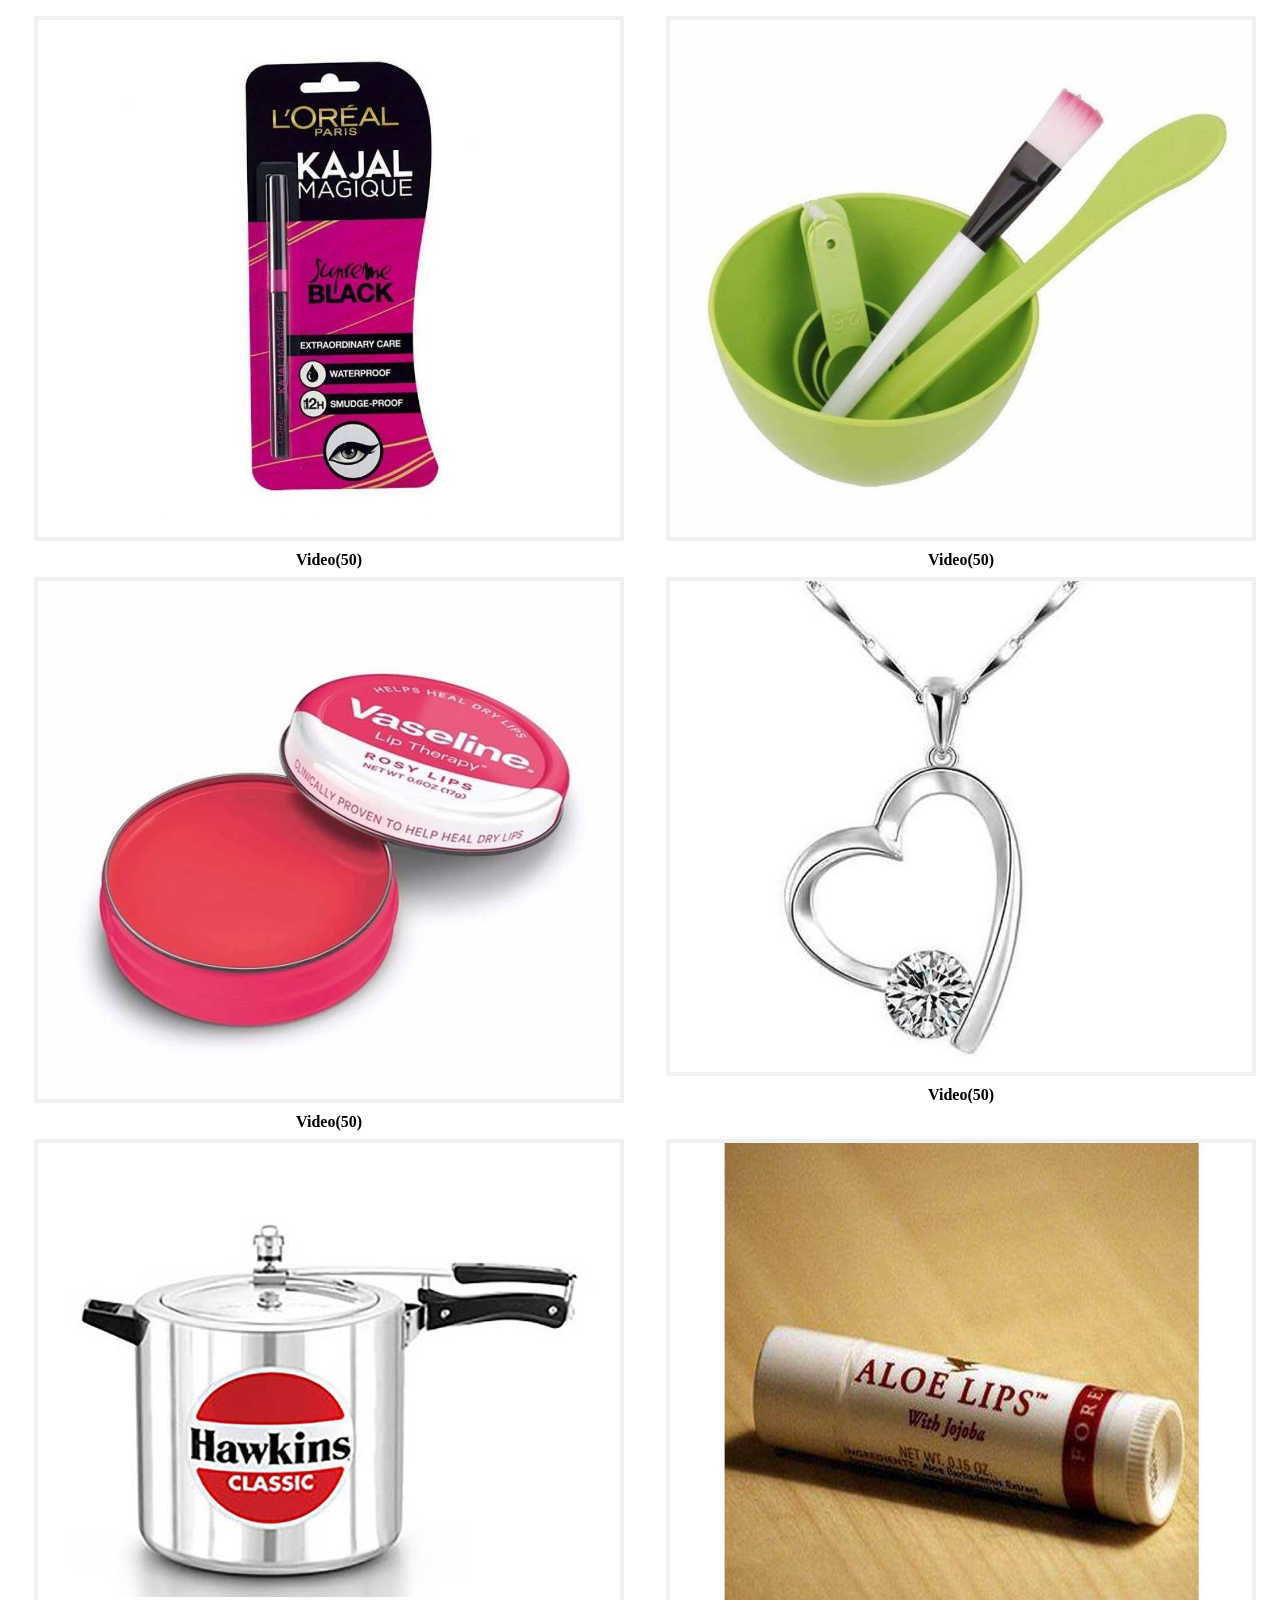
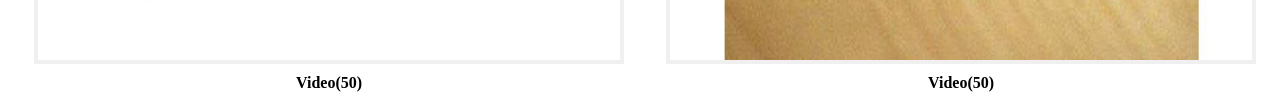
<file: gallery/index.html>
<!doctype html>
<html lang="en">
<head>
    <meta charset="UTF-8">
    <meta name="viewport"
          content="width=device-width, user-scalable=no, initial-scale=1.0, maximum-scale=1.0, minimum-scale=1.0">
    <meta http-equiv="X-UA-Compatible" content="ie=edge">
    <link rel="stylesheet" href="style.css">
    <title>Document</title>
</head>
<body>
    <div class="container">
        <div class="row" style="">
            <div class="col-6 main" style="">
                <div class="main_img">
                    <img src="img/1.jpg" alt="Null">
                </div>
                <div class="text">
                    <span><strong>Video(50)</strong></span>
                </div>
            </div>
            <div class="col-6 main" style="">
                <div class="main_img">
                    <img src="img/2.jpg" alt="Null">
                </div>
                <div class="text">
                    <span><strong>Video(50)</strong></span>
                </div>
            </div>
        </div>

        <div class="row" style="">
            <div class="col-6 main" style="">
                <div class="main_img">
                    <img src="img/3.jpg" alt="Null">
                </div>
                <div class="text">
                    <span><strong>Video(50)</strong></span>
                </div>
            </div>
            <div class="col-6 main" style="">
                <div class="main_img">
                    <img src="img/4.jpg" alt="Null">
                </div>
                <div class="text">
                    <span><strong>Video(50)</strong></span>
                </div>
            </div>
        </div>

        <div class="row" style="">
            <div class="col-6 main" style="">
                <div class="main_img">
                    <img src="img/5.jpg" alt="Null">
                </div>
                <div class="text">
                    <span><strong>Video(50)</strong></span>
                </div>
            </div>
            <div class="col-6 main" style="">
                <div class="main_img">
                    <img src="img/6.jpg" alt="Null">
                </div>
                <div class="text">
                    <span><strong>Video(50)</strong></span>
                </div>
            </div>
        </div>


    </div>
</body>
</html>
</file>
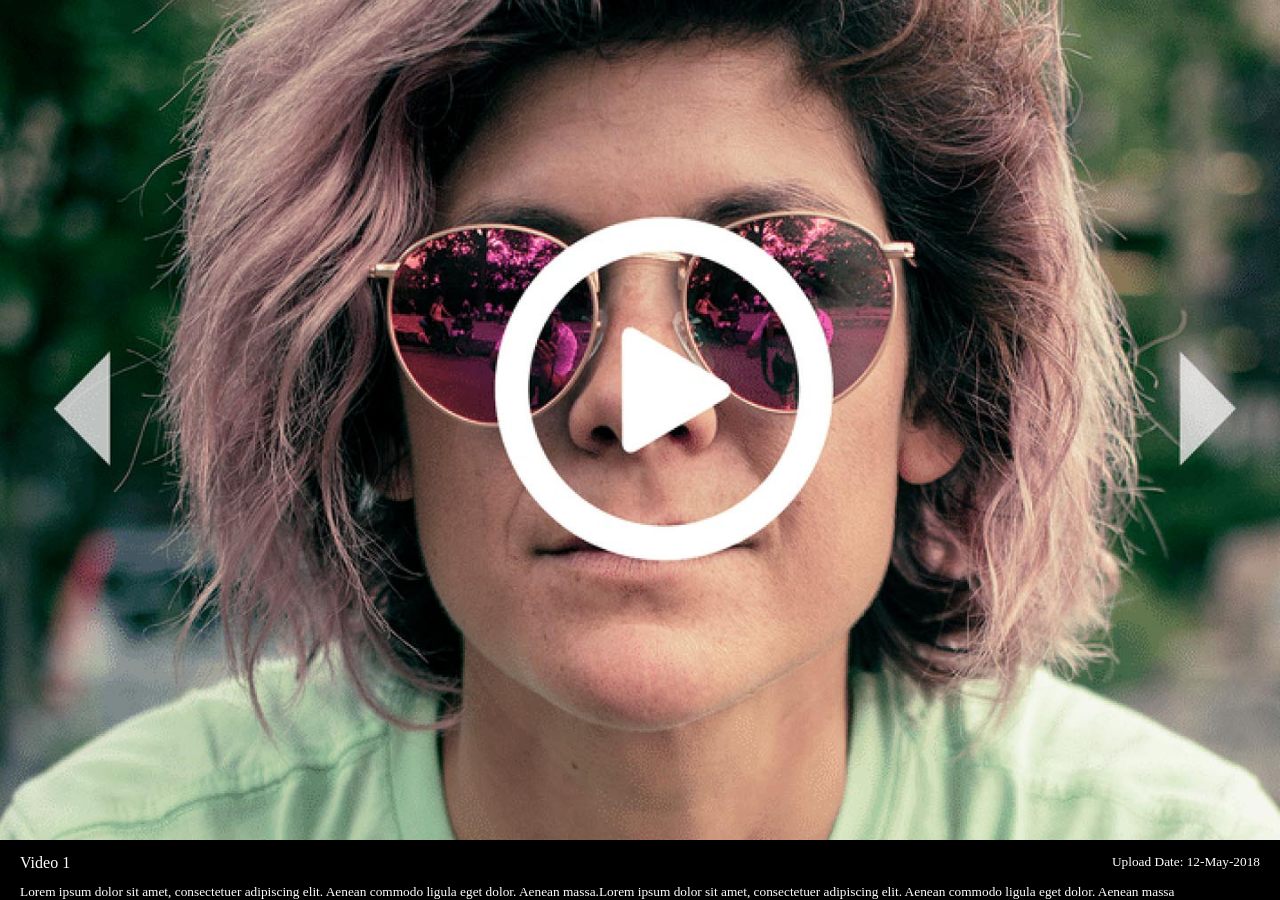
<file: Gallery_Single/index.html>
<!doctype html>
<html lang="en">
<head>
    <meta charset="UTF-8">
    <meta name="viewport"
          content="width=device-width, user-scalable=no, initial-scale=1.0, maximum-scale=1.0, minimum-scale=1.0">
    <meta http-equiv="X-UA-Compatible" content="ie=edge">

    <style>
        *{
            font-family: "Times New Roman";
        }

        html, body{
            max-width: 100%;
            overflow-x: hidden;
            margin: 0;
            background-color: black;
        }

        .container{
            position: absolute;
            width: 100%;
            height: 100%;
            display: flex;
            align-items: center;

        }


        .row{
            display: flex;
            margin: 0px;
            padding: 0px;
            width: 100%;
        }

        .col-12 {
            width: 100%;
            float: left;
            padding:0px;
        }

        .image{

        }

        img{
            width: 100%;
        }

        .info{
            margin: 0 20px;
            color: white;
            padding-top: 10px;
        }

        .text{
            margin: 0 20px;
            color: white;
            padding-top: 10px;
        }


        @media screen and (max-width: 300px) {
            /* For mobile phones: */
            [class*="col-"] {
                width: 100%;
            }
        }
    </style>
    <title>Document</title>
</head>
<body>
    <div class="container">
        <div class="row">
            <div class="col-12">
                <div class="image">
                    <img src="1.jpg" alt="Null">
                </div>
                <div class="info">
                    <span>Video 1</span> <small style="float: right">Upload Date: 12-May-2018</small>
                </div>
                <div class="text">
                    <small>Lorem ipsum dolor sit amet, consectetuer adipiscing elit. Aenean commodo ligula eget dolor. Aenean massa.Lorem ipsum dolor sit amet, consectetuer adipiscing elit. Aenean commodo ligula eget dolor. Aenean massa</small>
                </div>
            </div>
        </div>
    </div>
</body>
</html>
</file>
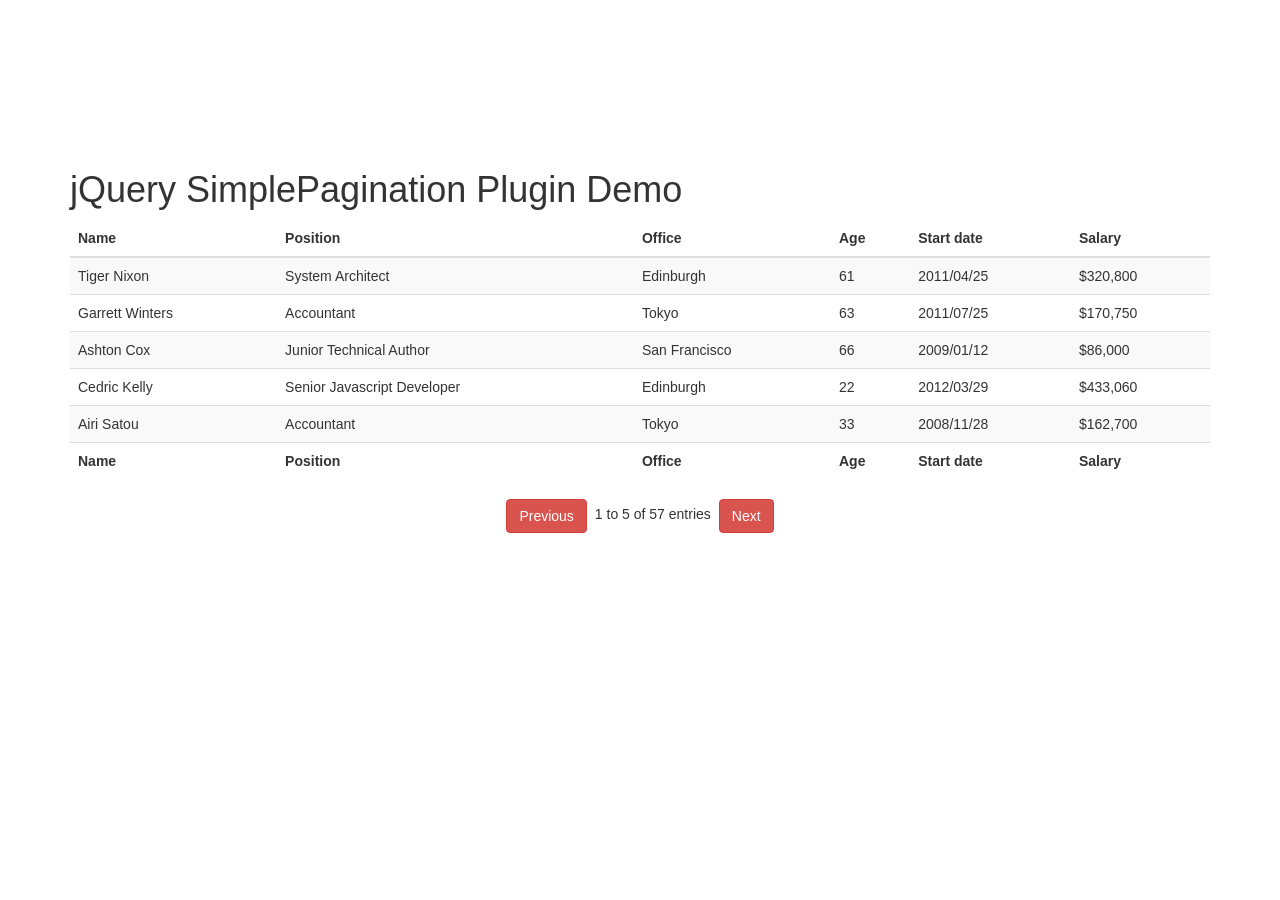
<file: Jquery Pagination Example/index.html>
<!doctype html>
<html>
<head>
<meta charset="utf-8">
<title>jQuery SimplePagination Plugin Demo</title>
<link href="http://www.jqueryscript.net/css/jquerysctipttop.css" rel="stylesheet" type="text/css">
<link rel="stylesheet" href="http://netdna.bootstrapcdn.com/bootstrap/3.3.4/css/bootstrap.min.css">
</head>

<body>

<div class="container" style="margin-top:150px;">
<h1>jQuery SimplePagination Plugin Demo</h1>
<table id="example" class="table table-striped">
        <thead>
            <tr>
                <th>Name</th>
                <th>Position</th>
                <th>Office</th>
                <th>Age</th>
                <th>Start date</th>
                <th>Salary</th>
            </tr>
        </thead>
 
        <tfoot>
            <tr>
                <th>Name</th>
                <th>Position</th>
                <th>Office</th>
                <th>Age</th>
                <th>Start date</th>
                <th>Salary</th>
            </tr>
        </tfoot>
 
        <tbody>
            <tr>
                <td>Tiger Nixon</td>
                <td>System Architect</td>
                <td>Edinburgh</td>
                <td>61</td>
                <td>2011/04/25</td>
                <td>$320,800</td>
            </tr>
            <tr>
                <td>Garrett Winters</td>
                <td>Accountant</td>
                <td>Tokyo</td>
                <td>63</td>
                <td>2011/07/25</td>
                <td>$170,750</td>
            </tr>
            <tr>
                <td>Ashton Cox</td>
                <td>Junior Technical Author</td>
                <td>San Francisco</td>
                <td>66</td>
                <td>2009/01/12</td>
                <td>$86,000</td>
            </tr>
            <tr>
                <td>Cedric Kelly</td>
                <td>Senior Javascript Developer</td>
                <td>Edinburgh</td>
                <td>22</td>
                <td>2012/03/29</td>
                <td>$433,060</td>
            </tr>
            <tr>
                <td>Airi Satou</td>
                <td>Accountant</td>
                <td>Tokyo</td>
                <td>33</td>
                <td>2008/11/28</td>
                <td>$162,700</td>
            </tr>
            <tr>
                <td>Brielle Williamson</td>
                <td>Integration Specialist</td>
                <td>New York</td>
                <td>61</td>
                <td>2012/12/02</td>
                <td>$372,000</td>
            </tr>
            <tr>
                <td>Herrod Chandler</td>
                <td>Sales Assistant</td>
                <td>San Francisco</td>
                <td>59</td>
                <td>2012/08/06</td>
                <td>$137,500</td>
            </tr>
            <tr>
                <td>Rhona Davidson</td>
                <td>Integration Specialist</td>
                <td>Tokyo</td>
                <td>55</td>
                <td>2010/10/14</td>
                <td>$327,900</td>
            </tr>
            <tr>
                <td>Colleen Hurst</td>
                <td>Javascript Developer</td>
                <td>San Francisco</td>
                <td>39</td>
                <td>2009/09/15</td>
                <td>$205,500</td>
            </tr>
            <tr>
                <td>Sonya Frost</td>
                <td>Software Engineer</td>
                <td>Edinburgh</td>
                <td>23</td>
                <td>2008/12/13</td>
                <td>$103,600</td>
            </tr>
            <tr>
                <td>Jena Gaines</td>
                <td>Office Manager</td>
                <td>London</td>
                <td>30</td>
                <td>2008/12/19</td>
                <td>$90,560</td>
            </tr>
            <tr>
                <td>Quinn Flynn</td>
                <td>Support Lead</td>
                <td>Edinburgh</td>
                <td>22</td>
                <td>2013/03/03</td>
                <td>$342,000</td>
            </tr>
            <tr>
                <td>Charde Marshall</td>
                <td>Regional Director</td>
                <td>San Francisco</td>
                <td>36</td>
                <td>2008/10/16</td>
                <td>$470,600</td>
            </tr>
            <tr>
                <td>Haley Kennedy</td>
                <td>Senior Marketing Designer</td>
                <td>London</td>
                <td>43</td>
                <td>2012/12/18</td>
                <td>$313,500</td>
            </tr>
            <tr>
                <td>Tatyana Fitzpatrick</td>
                <td>Regional Director</td>
                <td>London</td>
                <td>19</td>
                <td>2010/03/17</td>
                <td>$385,750</td>
            </tr>
            <tr>
                <td>Michael Silva</td>
                <td>Marketing Designer</td>
                <td>London</td>
                <td>66</td>
                <td>2012/11/27</td>
                <td>$198,500</td>
            </tr>
            <tr>
                <td>Paul Byrd</td>
                <td>Chief Financial Officer (CFO)</td>
                <td>New York</td>
                <td>64</td>
                <td>2010/06/09</td>
                <td>$725,000</td>
            </tr>
            <tr>
                <td>Gloria Little</td>
                <td>Systems Administrator</td>
                <td>New York</td>
                <td>59</td>
                <td>2009/04/10</td>
                <td>$237,500</td>
            </tr>
            <tr>
                <td>Bradley Greer</td>
                <td>Software Engineer</td>
                <td>London</td>
                <td>41</td>
                <td>2012/10/13</td>
                <td>$132,000</td>
            </tr>
            <tr>
                <td>Dai Rios</td>
                <td>Personnel Lead</td>
                <td>Edinburgh</td>
                <td>35</td>
                <td>2012/09/26</td>
                <td>$217,500</td>
            </tr>
            <tr>
                <td>Jenette Caldwell</td>
                <td>Development Lead</td>
                <td>New York</td>
                <td>30</td>
                <td>2011/09/03</td>
                <td>$345,000</td>
            </tr>
            <tr>
                <td>Yuri Berry</td>
                <td>Chief Marketing Officer (CMO)</td>
                <td>New York</td>
                <td>40</td>
                <td>2009/06/25</td>
                <td>$675,000</td>
            </tr>
            <tr>
                <td>Caesar Vance</td>
                <td>Pre-Sales Support</td>
                <td>New York</td>
                <td>21</td>
                <td>2011/12/12</td>
                <td>$106,450</td>
            </tr>
            <tr>
                <td>Doris Wilder</td>
                <td>Sales Assistant</td>
                <td>Sidney</td>
                <td>23</td>
                <td>2010/09/20</td>
                <td>$85,600</td>
            </tr>
            <tr>
                <td>Angelica Ramos</td>
                <td>Chief Executive Officer (CEO)</td>
                <td>London</td>
                <td>47</td>
                <td>2009/10/09</td>
                <td>$1,200,000</td>
            </tr>
            <tr>
                <td>Gavin Joyce</td>
                <td>Developer</td>
                <td>Edinburgh</td>
                <td>42</td>
                <td>2010/12/22</td>
                <td>$92,575</td>
            </tr>
            <tr>
                <td>Jennifer Chang</td>
                <td>Regional Director</td>
                <td>Singapore</td>
                <td>28</td>
                <td>2010/11/14</td>
                <td>$357,650</td>
            </tr>
            <tr>
                <td>Brenden Wagner</td>
                <td>Software Engineer</td>
                <td>San Francisco</td>
                <td>28</td>
                <td>2011/06/07</td>
                <td>$206,850</td>
            </tr>
            <tr>
                <td>Fiona Green</td>
                <td>Chief Operating Officer (COO)</td>
                <td>San Francisco</td>
                <td>48</td>
                <td>2010/03/11</td>
                <td>$850,000</td>
            </tr>
            <tr>
                <td>Shou Itou</td>

                <td>Regional Marketing</td>
                <td>Tokyo</td>
                <td>20</td>
                <td>2011/08/14</td>
                <td>$163,000</td>
            </tr>
            <tr>
                <td>Michelle House</td>
                <td>Integration Specialist</td>
                <td>Sidney</td>
                <td>37</td>
                <td>2011/06/02</td>
                <td>$95,400</td>
            </tr>
            <tr>
                <td>Suki Burks</td>
                <td>Developer</td>
                <td>London</td>
                <td>53</td>
                <td>2009/10/22</td>
                <td>$114,500</td>
            </tr>
            <tr>
                <td>Prescott Bartlett</td>
                <td>Technical Author</td>
                <td>London</td>
                <td>27</td>
                <td>2011/05/07</td>
                <td>$145,000</td>
            </tr>
            <tr>
                <td>Gavin Cortez</td>
                <td>Team Leader</td>
                <td>San Francisco</td>
                <td>22</td>
                <td>2008/10/26</td>
                <td>$235,500</td>
            </tr>
            <tr>
                <td>Martena Mccray</td>
                <td>Post-Sales support</td>
                <td>Edinburgh</td>
                <td>46</td>
                <td>2011/03/09</td>
                <td>$324,050</td>
            </tr>
            <tr>
                <td>Unity Butler</td>
                <td>Marketing Designer</td>
                <td>San Francisco</td>
                <td>47</td>
                <td>2009/12/09</td>
                <td>$85,675</td>
            </tr>
            <tr>
                <td>Howard Hatfield</td>
                <td>Office Manager</td>
                <td>San Francisco</td>
                <td>51</td>
                <td>2008/12/16</td>
                <td>$164,500</td>
            </tr>
            <tr>
                <td>Hope Fuentes</td>
                <td>Secretary</td>
                <td>San Francisco</td>
                <td>41</td>
                <td>2010/02/12</td>
                <td>$109,850</td>
            </tr>
            <tr>
                <td>Vivian Harrell</td>
                <td>Financial Controller</td>
                <td>San Francisco</td>
                <td>62</td>
                <td>2009/02/14</td>
                <td>$452,500</td>
            </tr>
            <tr>
                <td>Timothy Mooney</td>
                <td>Office Manager</td>
                <td>London</td>
                <td>37</td>
                <td>2008/12/11</td>
                <td>$136,200</td>
            </tr>
            <tr>
                <td>Jackson Bradshaw</td>
                <td>Director</td>
                <td>New York</td>
                <td>65</td>
                <td>2008/09/26</td>
                <td>$645,750</td>
            </tr>
            <tr>
                <td>Olivia Liang</td>
                <td>Support Engineer</td>
                <td>Singapore</td>
                <td>64</td>
                <td>2011/02/03</td>
                <td>$234,500</td>
            </tr>
            <tr>
                <td>Bruno Nash</td>
                <td>Software Engineer</td>
                <td>London</td>
                <td>38</td>
                <td>2011/05/03</td>
                <td>$163,500</td>
            </tr>
            <tr>
                <td>Sakura Yamamoto</td>
                <td>Support Engineer</td>
                <td>Tokyo</td>
                <td>37</td>
                <td>2009/08/19</td>
                <td>$139,575</td>
            </tr>
            <tr>
                <td>Thor Walton</td>
                <td>Developer</td>
                <td>New York</td>
                <td>61</td>
                <td>2013/08/11</td>
                <td>$98,540</td>
            </tr>
            <tr>
                <td>Finn Camacho</td>
                <td>Support Engineer</td>
                <td>San Francisco</td>
                <td>47</td>
                <td>2009/07/07</td>
                <td>$87,500</td>
            </tr>
            <tr>
                <td>Serge Baldwin</td>
                <td>Data Coordinator</td>
                <td>Singapore</td>
                <td>64</td>
                <td>2012/04/09</td>
                <td>$138,575</td>
            </tr>
            <tr>
                <td>Zenaida Frank</td>
                <td>Software Engineer</td>
                <td>New York</td>
                <td>63</td>
                <td>2010/01/04</td>
                <td>$125,250</td>
            </tr>
            <tr>
                <td>Zorita Serrano</td>
                <td>Software Engineer</td>
                <td>San Francisco</td>
                <td>56</td>
                <td>2012/06/01</td>
                <td>$115,000</td>
            </tr>
            <tr>
                <td>Jennifer Acosta</td>
                <td>Junior Javascript Developer</td>
                <td>Edinburgh</td>
                <td>43</td>
                <td>2013/02/01</td>
                <td>$75,650</td>
            </tr>
            <tr>
                <td>Cara Stevens</td>
                <td>Sales Assistant</td>
                <td>New York</td>
                <td>46</td>
                <td>2011/12/06</td>
                <td>$145,600</td>
            </tr>
            <tr>
                <td>Hermione Butler</td>
                <td>Regional Director</td>
                <td>London</td>
                <td>47</td>
                <td>2011/03/21</td>
                <td>$356,250</td>
            </tr>
            <tr>
                <td>Lael Greer</td>
                <td>Systems Administrator</td>
                <td>London</td>
                <td>21</td>
                <td>2009/02/27</td>
                <td>$103,500</td>
            </tr>
            <tr>
                <td>Jonas Alexander</td>
                <td>Developer</td>
                <td>San Francisco</td>
                <td>30</td>
                <td>2010/07/14</td>
                <td>$86,500</td>
            </tr>
            <tr>
                <td>Shad Decker</td>
                <td>Regional Director</td>
                <td>Edinburgh</td>
                <td>51</td>
                <td>2008/11/13</td>
                <td>$183,000</td>
            </tr>
            <tr>
                <td>Michael Bruce</td>
                <td>Javascript Developer</td>
                <td>Singapore</td>
                <td>29</td>
                <td>2011/06/27</td>
                <td>$183,000</td>
            </tr>
            <tr>
                <td>Donna Snider</td>
                <td>Customer Support</td>
                <td>New York</td>
                <td>27</td>
                <td>2011/01/25</td>
                <td>$112,000</td>
            </tr>
        </tbody>
    </table>
<script src="http://code.jquery.com/jquery-1.11.2.min.js"></script>
<script src="jquery.simplePagination.js"></script>
<script>
	$(function() {
		$("#example").simplePagination({
			previousButtonClass: "btn btn-danger",
			nextButtonClass: "btn btn-danger"
		});
	});
</script>
    </div>
</body>
</html>
</file>
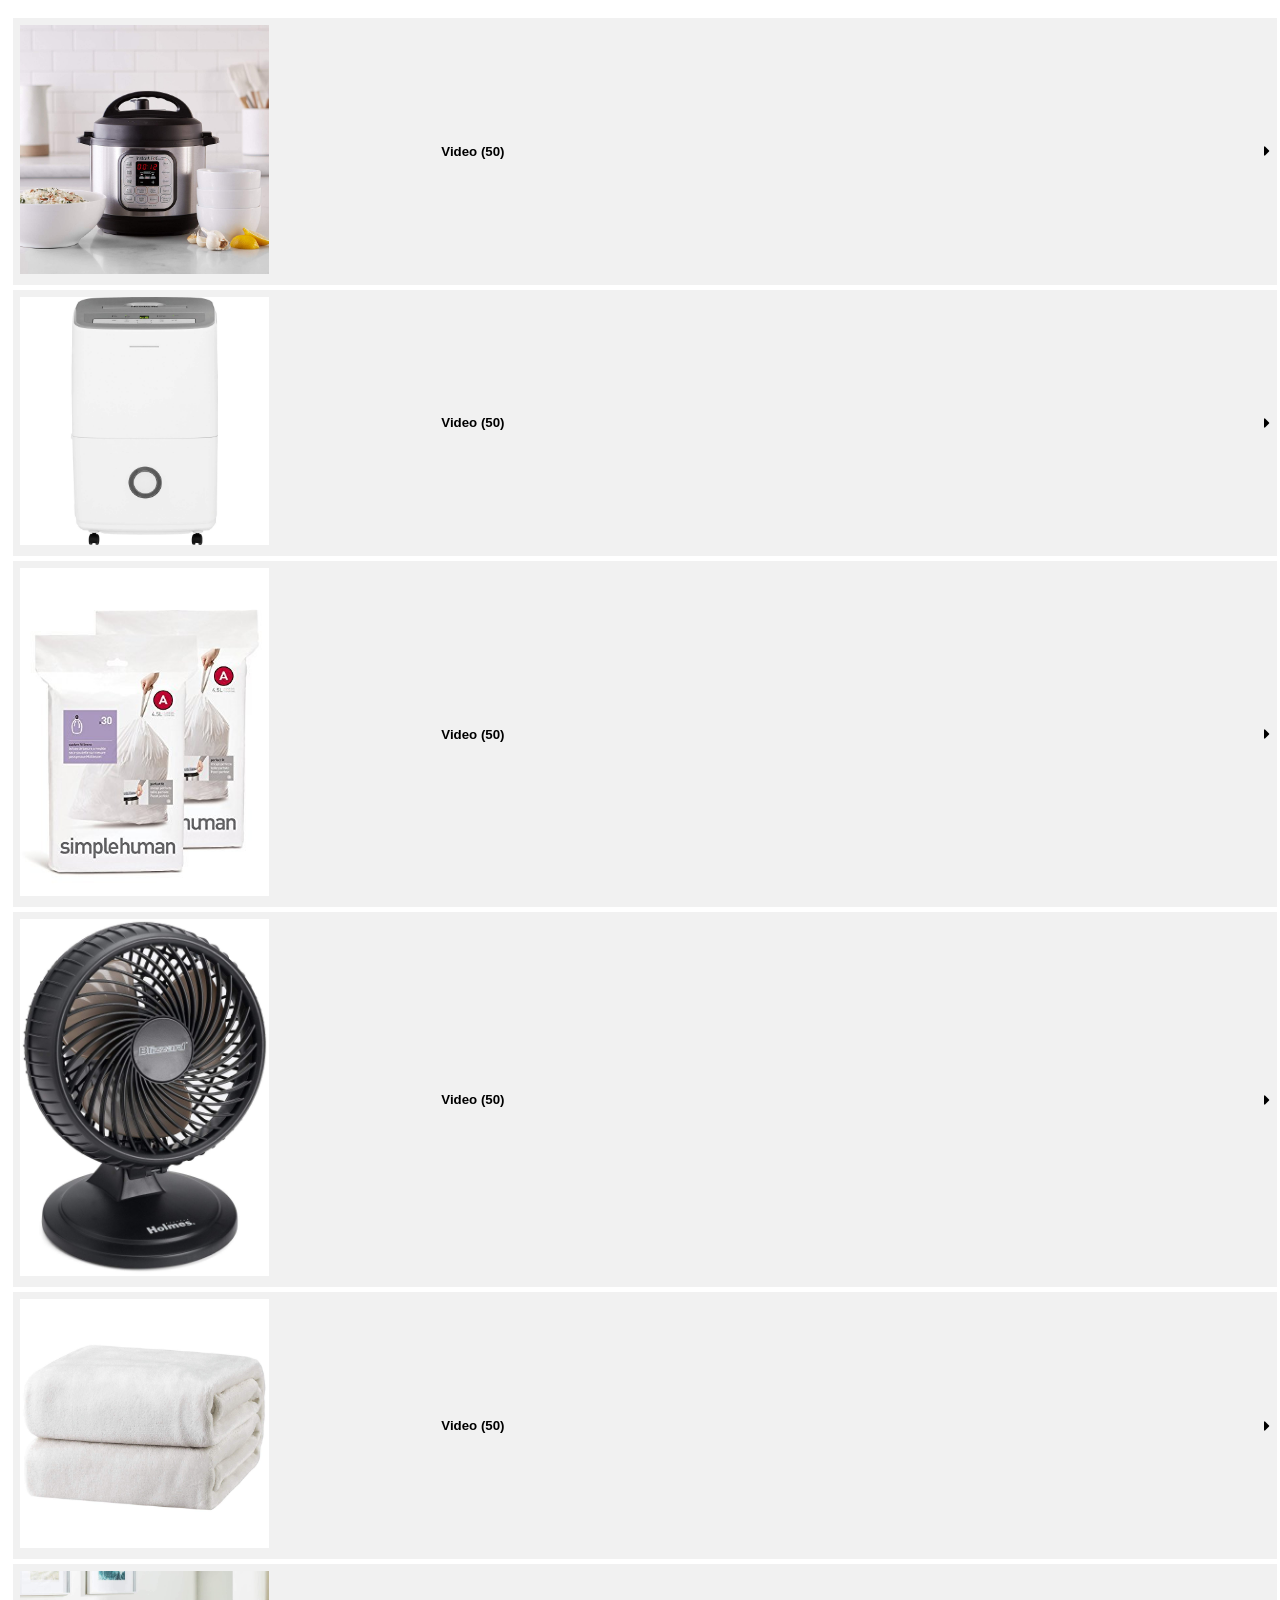
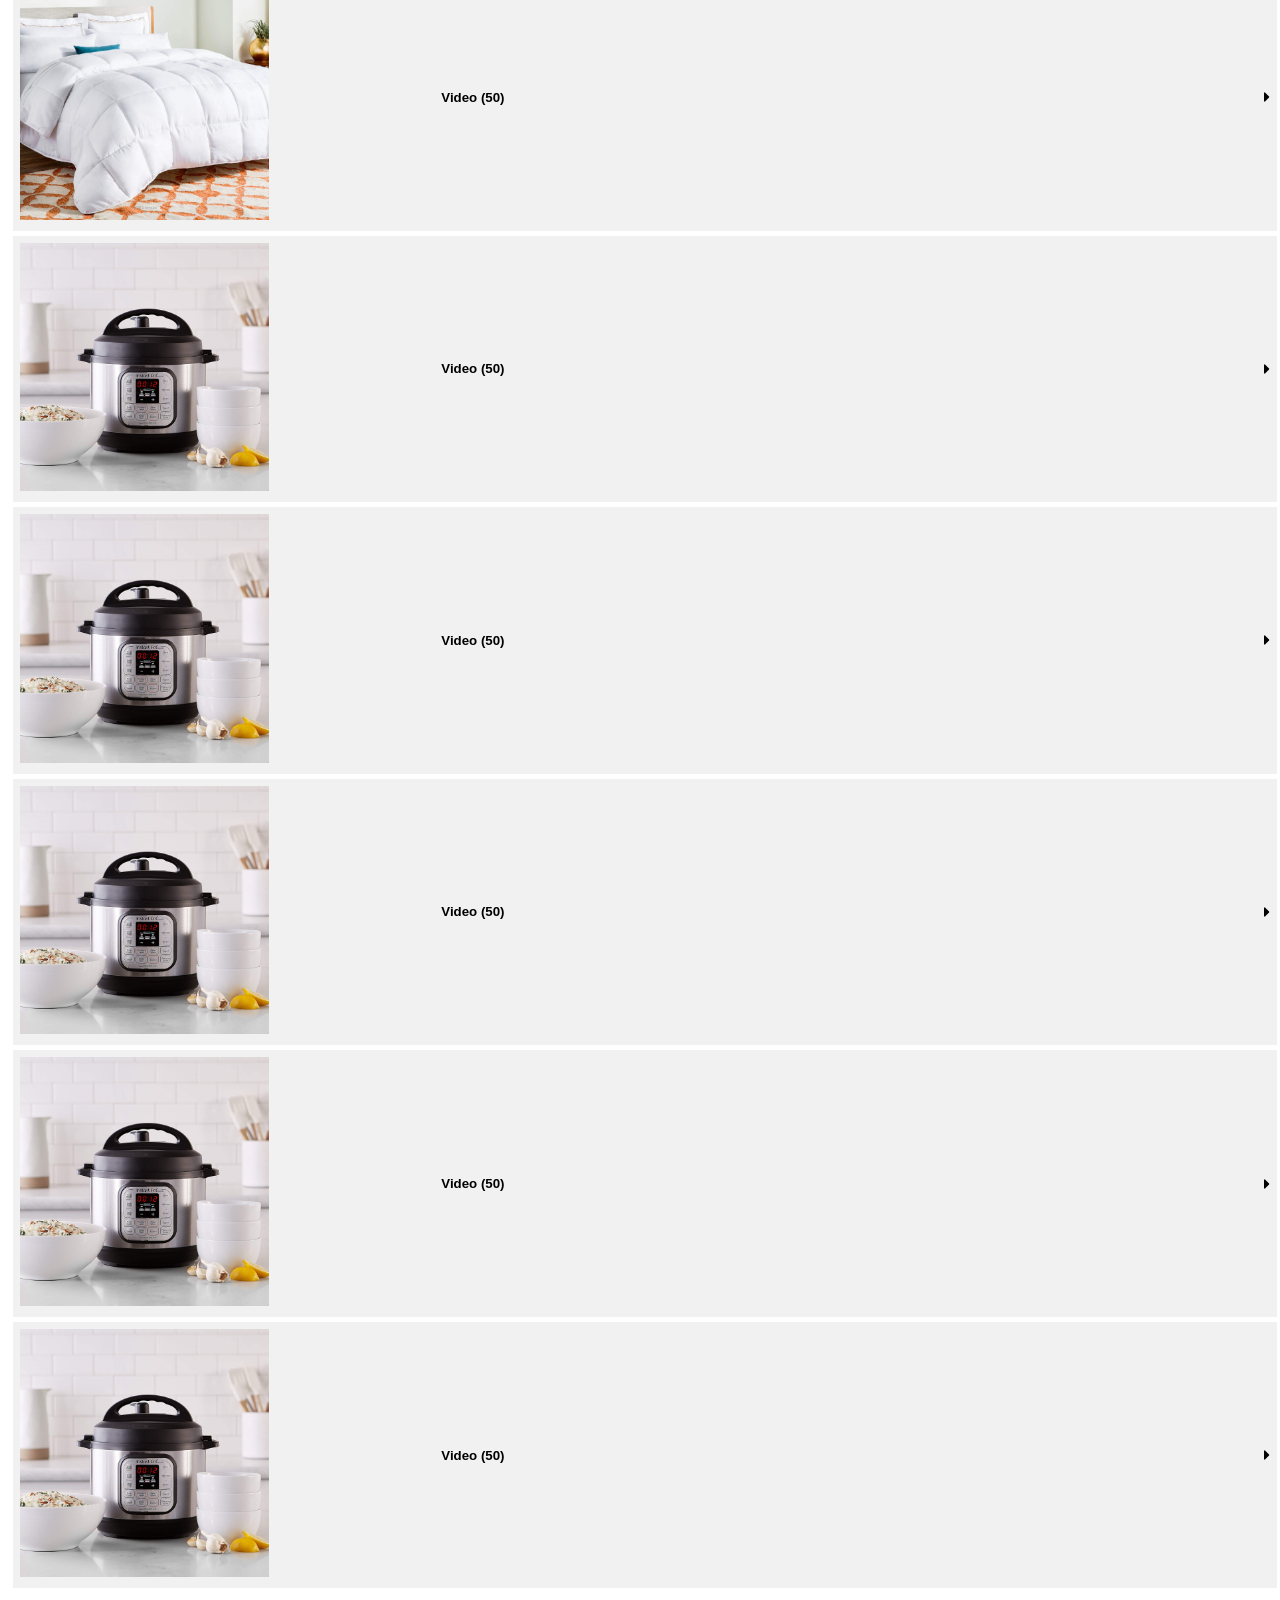
<file: Lazy/index.html>
<!DOCTYPE html>
<html lang="en">
<head>
    <meta charset="UTF-8">
    <title>Lazy Loading</title>
    <link rel="stylesheet" href="style.css">

    <link rel="stylesheet" href="https://use.fontawesome.com/releases/v5.5.0/css/all.css" integrity="sha384-B4dIYHKNBt8Bc12p+WXckhzcICo0wtJAoU8YZTY5qE0Id1GSseTk6S+L3BlXeVIU" crossorigin="anonymous">
</head>
<body>
<div class="container">
    <div class="row" style= "background-color: #F1F1F1;margin: 5px auto">
        <div class="col-4" style="padding: 7px;">
            <img src="./images/rice_coocker.jpg" alt="" style="width: 60%">
        </div>
        <div class="col-6" style="display: inline-flex;align-items: center;">
            <h5 style="font-weight: bold">Video (50)</h5>
        </div>
        <div class="col-2" style="display:inline-flex;align-items: center;padding-right: 7px;">
            <i class="fas fa-caret-right" style="margin-left: auto;"></i>
        </div>
    </div>
    <div class="row" style= "background-color: #F1F1F1;margin: 5px auto">
        <div class="col-4" style="padding: 7px;">
            <img src="./images/humidity_controller.jpg" alt="" style="width: 60%">
        </div>
        <div class="col-6" style="display: inline-flex;align-items: center;">
            <h5 style="font-weight: bold">Video (50)</h5>
        </div>
        <div class="col-2" style="display:inline-flex;align-items: center;padding-right: 7px;">
            <i class="fas fa-caret-right" style="margin-left: auto;"></i>
        </div>
    </div>
    <div class="row" style= "background-color: #F1F1F1;margin: 5px auto">
        <div class="col-4" style="padding: 7px;">
            <img src="./images/simple.jpg" alt="" style="width: 60%">
        </div>
        <div class="col-6" style="display: inline-flex;align-items: center;">
            <h5 style="font-weight: bold">Video (50)</h5>
        </div>
        <div class="col-2" style="display:inline-flex;align-items: center;padding-right: 7px;">
            <i class="fas fa-caret-right" style="margin-left: auto;"></i>
        </div>
    </div>
    <div class="row" style= "background-color: #F1F1F1;margin: 5px auto">
        <div class="col-4" style="padding: 7px;">
            <img src="./images/fan.jpg" alt="" style="width: 60%">
        </div>
        <div class="col-6" style="display: inline-flex;align-items: center;">
            <h5 style="font-weight: bold">Video (50)</h5>
        </div>
        <div class="col-2" style="display:inline-flex;align-items: center;padding-right: 7px;">
            <i class="fas fa-caret-right" style="margin-left: auto;"></i>
        </div>
    </div>
    <div class="row" style= "background-color: #F1F1F1;margin: 5px auto">
        <div class="col-4" style="padding: 7px;">
            <img src="./images/bedsure_flannel.jpg" alt="" style="width: 60%">
        </div>
        <div class="col-6" style="display: inline-flex;align-items: center;">
            <h5 style="font-weight: bold">Video (50)</h5>
        </div>
        <div class="col-2" style="display:inline-flex;align-items: center;padding-right: 7px;">
            <i class="fas fa-caret-right" style="margin-left: auto;"></i>
        </div>
    </div>
    <div class="row" style= "background-color: #F1F1F1;margin: 5px auto">
        <div class="col-4" style="padding: 7px;">
            <img src="./images/bed_with_sheetjpg.jpg" alt="" style="width: 60%">
        </div>
        <div class="col-6" style="display: inline-flex;align-items: center;">
            <h5 style="font-weight: bold">Video (50)</h5>
        </div>
        <div class="col-2" style="display:inline-flex;align-items: center;padding-right: 7px;">
            <i class="fas fa-caret-right" style="margin-left: auto;"></i>
        </div>
    </div>
    <div class="row" style= "background-color: #F1F1F1;margin: 5px auto">
        <div class="col-4" style="padding: 7px;">
            <img src="./images/rice_coocker.jpg" alt="" style="width: 60%">
        </div>
        <div class="col-6" style="display: inline-flex;align-items: center;">
            <h5 style="font-weight: bold">Video (50)</h5>
        </div>
        <div class="col-2" style="display:inline-flex;align-items: center;padding-right: 7px;">
            <i class="fas fa-caret-right" style="margin-left: auto;"></i>
        </div>
    </div>
    <div class="row" style= "background-color: #F1F1F1;margin: 5px auto">
        <div class="col-4" style="padding: 7px;">
            <img src="./images/rice_coocker.jpg" alt="" style="width: 60%">
        </div>
        <div class="col-6" style="display: inline-flex;align-items: center;">
            <h5 style="font-weight: bold">Video (50)</h5>
        </div>
        <div class="col-2" style="display:inline-flex;align-items: center;padding-right: 7px;">
            <i class="fas fa-caret-right" style="margin-left: auto;"></i>
        </div>
    </div>
    <div class="row" style= "background-color: #F1F1F1;margin: 5px auto">
        <div class="col-4" style="padding: 7px;">
            <img src="./images/rice_coocker.jpg" alt="" style="width: 60%">
        </div>
        <div class="col-6" style="display: inline-flex;align-items: center;">
            <h5 style="font-weight: bold">Video (50)</h5>
        </div>
        <div class="col-2" style="display:inline-flex;align-items: center;padding-right: 7px;">
            <i class="fas fa-caret-right" style="margin-left: auto;"></i>
        </div>
    </div>
    <div class="row" style= "background-color: #F1F1F1;margin: 5px auto">
        <div class="col-4" style="padding: 7px;">
            <img src="./images/rice_coocker.jpg" alt="" style="width: 60%">
        </div>
        <div class="col-6" style="display: inline-flex;align-items: center;">
            <h5 style="font-weight: bold">Video (50)</h5>
        </div>
        <div class="col-2" style="display:inline-flex;align-items: center;padding-right: 7px;">
            <i class="fas fa-caret-right" style="margin-left: auto;"></i>
        </div>
    </div>
    <div class="row" style= "background-color: #F1F1F1;margin: 5px auto">
        <div class="col-4" style="padding: 7px;">
            <img src="./images/rice_coocker.jpg" alt="" style="width: 60%">
        </div>
        <div class="col-6" style="display: inline-flex;align-items: center;">
            <h5 style="font-weight: bold">Video (50)</h5>
        </div>
        <div class="col-2" style="display:inline-flex;align-items: center;padding-right: 7px;">
            <i class="fas fa-caret-right" style="margin-left: auto;"></i>
        </div>
    </div>
</div>
</body>
</html>
</file>
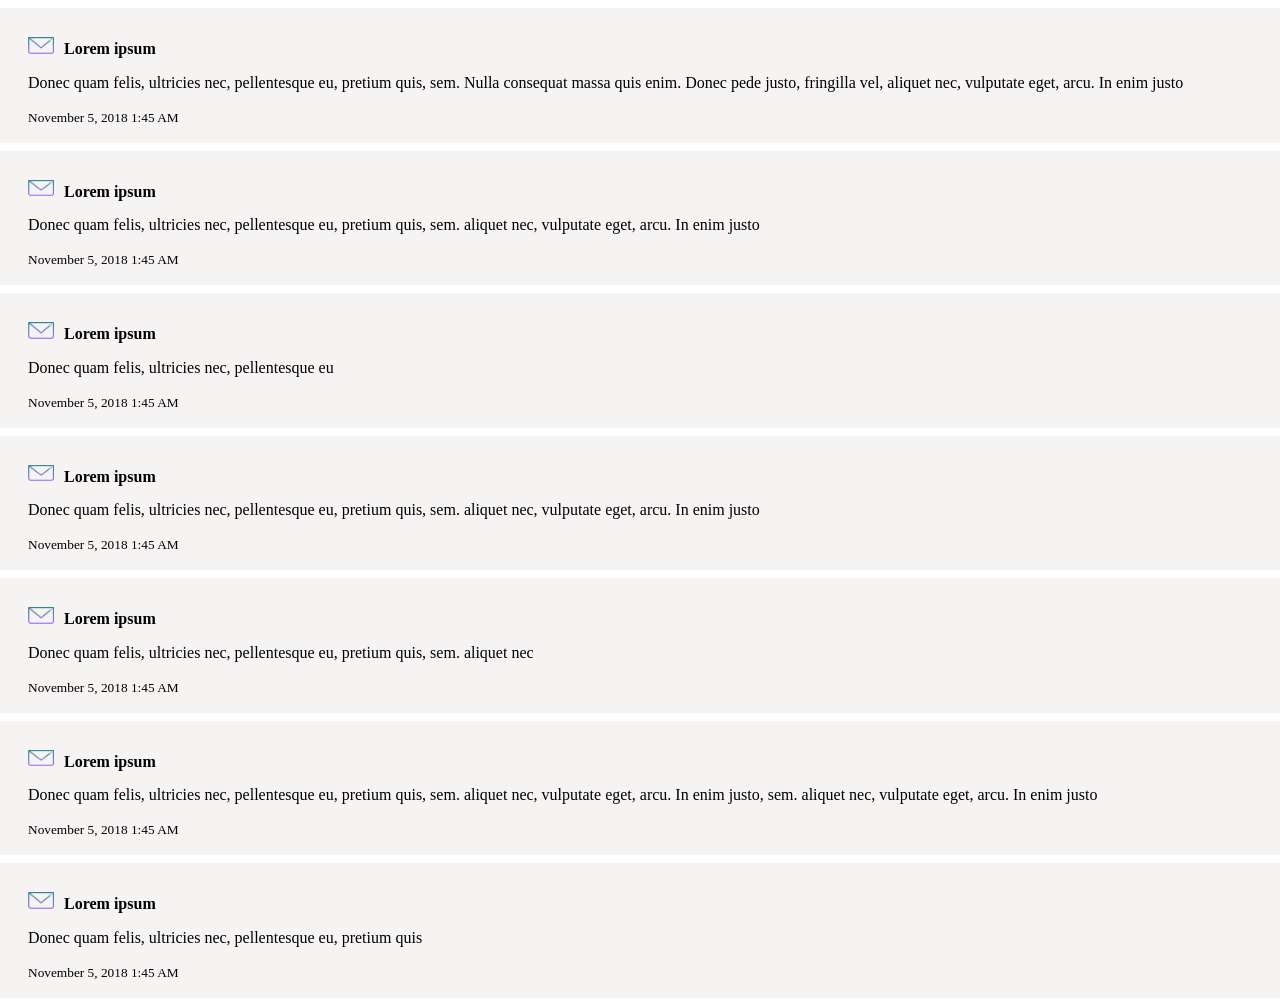
<file: message/index.html>
<!doctype html>
<html lang="en">
<head>
    <meta charset="UTF-8">
    <meta name="viewport"
          content="width=device-width, user-scalable=no, initial-scale=1.0, maximum-scale=1.0, minimum-scale=1.0">
    <meta http-equiv="X-UA-Compatible" content="ie=edge">
    <title>Document</title>
    <link rel="stylesheet" href="style.css">
</head>
<body>
    <div class="container">
        <div class="row">
            <div class="col-12">
                <p><img src="msg.png" alt="msg"><strong>Lorem ipsum</strong></p>
                <p>Donec quam felis, ultricies nec, pellentesque eu, pretium quis, sem. Nulla consequat massa quis enim. Donec pede justo, fringilla vel, aliquet nec, vulputate eget, arcu. In enim justo</p>
                <p><small>November 5, 2018 1:45 AM</small></p>
            </div>
        </div>

        <div class="row">
            <div class="col-12">
                <p><img src="msg.png" alt="msg"><strong>Lorem ipsum</strong></p>
                <p>Donec quam felis, ultricies nec, pellentesque eu, pretium quis, sem. aliquet nec, vulputate eget, arcu. In enim justo</p>
                <p><small>November 5, 2018 1:45 AM</small></p>
            </div>
        </div>

        <div class="row">
            <div class="col-12">
                <p><img src="msg.png" alt="msg"><strong>Lorem ipsum</strong></p>
                <p>Donec quam felis, ultricies nec, pellentesque eu</p>
                <p><small>November 5, 2018 1:45 AM</small></p>
            </div>
        </div>

        <div class="row">
            <div class="col-12">
                <p><img src="msg.png" alt="msg"><strong>Lorem ipsum</strong></p>
                <p>Donec quam felis, ultricies nec, pellentesque eu, pretium quis, sem. aliquet nec, vulputate eget, arcu. In enim justo</p>
                <p><small>November 5, 2018 1:45 AM</small></p>
            </div>
        </div>

        <div class="row">
            <div class="col-12">
                <p><img src="msg.png" alt="msg"><strong>Lorem ipsum</strong></p>
                <p>Donec quam felis, ultricies nec, pellentesque eu, pretium quis, sem. aliquet nec</p>
                <p><small>November 5, 2018 1:45 AM</small></p>
            </div>
        </div>

        <div class="row">
            <div class="col-12">
                <p><img src="msg.png" alt="msg"><strong>Lorem ipsum</strong></p>
                <p>Donec quam felis, ultricies nec, pellentesque eu, pretium quis, sem. aliquet nec, vulputate eget, arcu. In enim justo, sem. aliquet nec, vulputate eget, arcu. In enim justo</p>
                <p><small>November 5, 2018 1:45 AM</small></p>
            </div>
        </div>

        <div class="row">
            <div class="col-12">
                <p><img src="msg.png" alt="msg"><strong>Lorem ipsum</strong></p>
                <p>Donec quam felis, ultricies nec, pellentesque eu, pretium quis</p>
                <p><small>November 5, 2018 1:45 AM</small></p>
            </div>
        </div>
    </div>
</body>
</html>
</file>
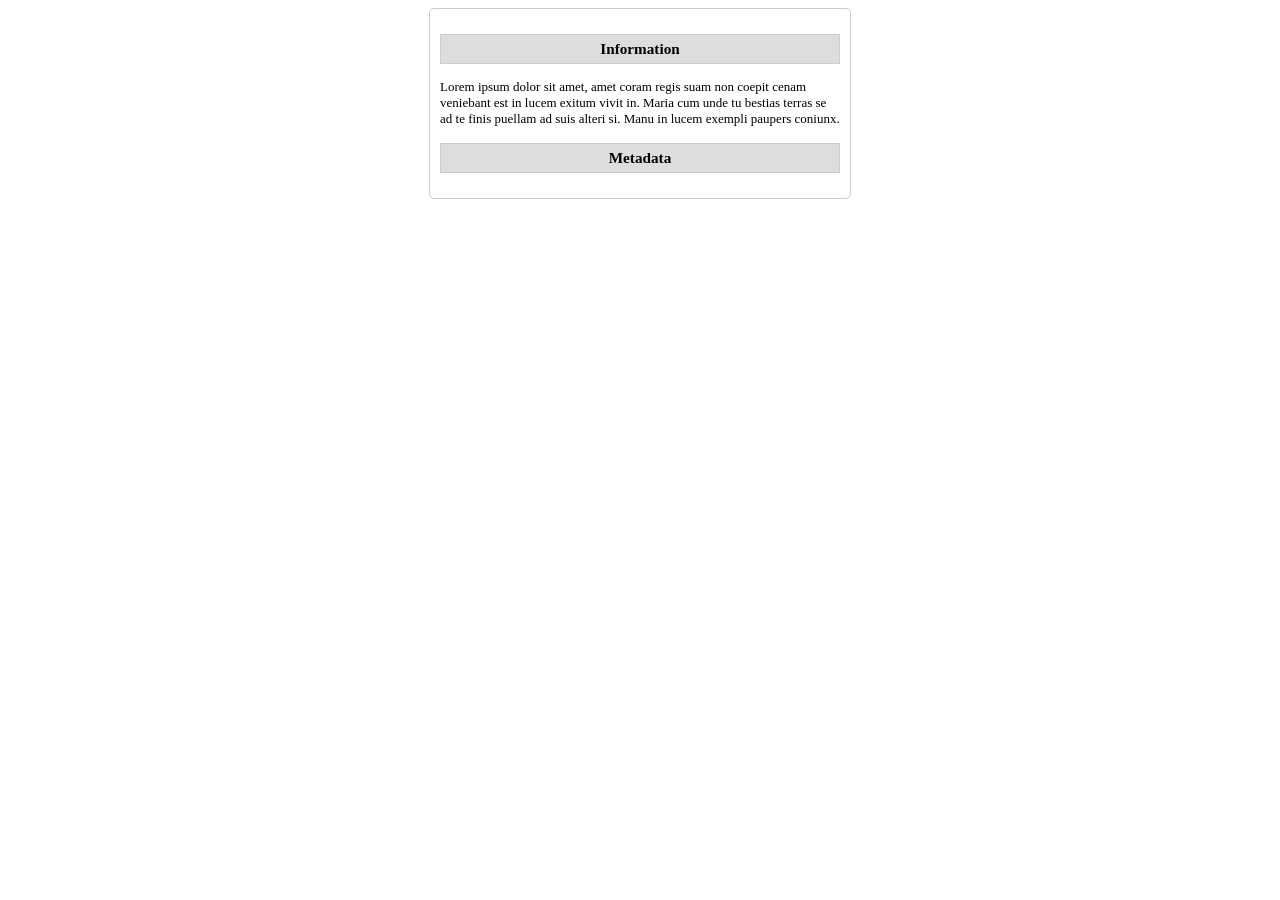
<file: Learn_JQuery/callBackFn/index.html>
﻿<!DOCTYPE html>
<html>
    <head>
        <title>Webcoachbd Callback function tutorials</title>
        <link rel="stylesheet" href="../callBackFn/style.css"
        type="text/css" />
        <script src="../jquery_latest.js" type="text/javascript"></script>
        <script src="../callBackFn/script.js" type="text/javascript"></script>
    </head>
    
    <body>
		<div id="content_pane">
		   <h3>Information</h3>
		   <p id="shower" class="pane_toggler">Lorem ipsum dolor sit amet, amet coram regis suam non coepit cenam veniebant est in lucem exitum vivit in. Maria cum unde tu bestias terras se ad te finis puellam ad suis alteri si. Manu in lucem exempli paupers coniunx.</p>

			<h3>Metadata</h3>
			<p class="pane_toggler">Lorem ipsum dolor sit amet, amet coram regis suam non coepit cenam veniebant est in lucem exitum vivit in. Maria cum unde tu bestias terras se ad te finis puellam ad suis alteri si. Manu in lucem exempli paupers coniunx2.</p>
		</div>
	</body>
</html>
</file>
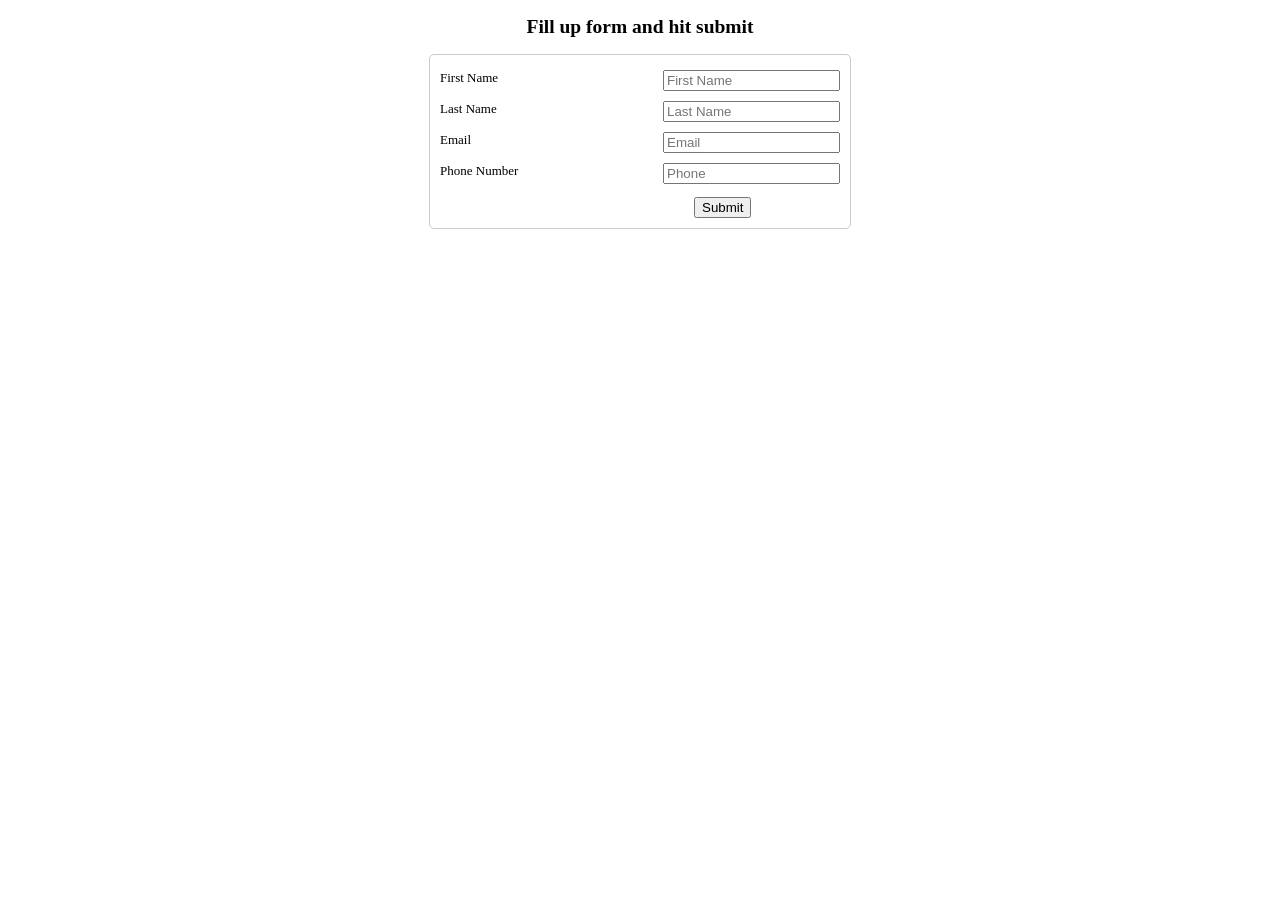
<file: Learn_JQuery/formValidation/index.html>
﻿<!DOCTYPE html>
<html>
    
    <head>
        <title>Webcoachbd form validation tutorials</title>
        <link rel="stylesheet" href="../formValidation/style.css"
        type="text/css" />
        <script src="../jquery_latest.js" type="text/javascript"></script>
        <script src="../formValidation/script.js" type="text/javascript"></script>
    </head>
    
    <body>
         <h2>Fill up form and hit submit</h2>

        <div id="form_container">
            <form id="reg_form" action="" method="post">
                <label>First Name</label>
                <input type="text" name="f_name" placeholder="First Name"
                /> <span id="fnameInfo"></span>

                <label>Last Name</label>
                <input type="text" name="l_name" placeholder="Last Name"
                /> <span id="lnameInfo"></span>

                <label>Email</label>
                <input type="text" name="email" placeholder="Email" /> <span id="mailInfo"></span>

                <label>Phone Number</label>
                <input type="text" name="phone" placeholder="Phone"
                /> <span id="phoneInfo"></span>

                <input type="submit" value="Submit" />
            </form>
        </div>
    </body>

</html>
</file>
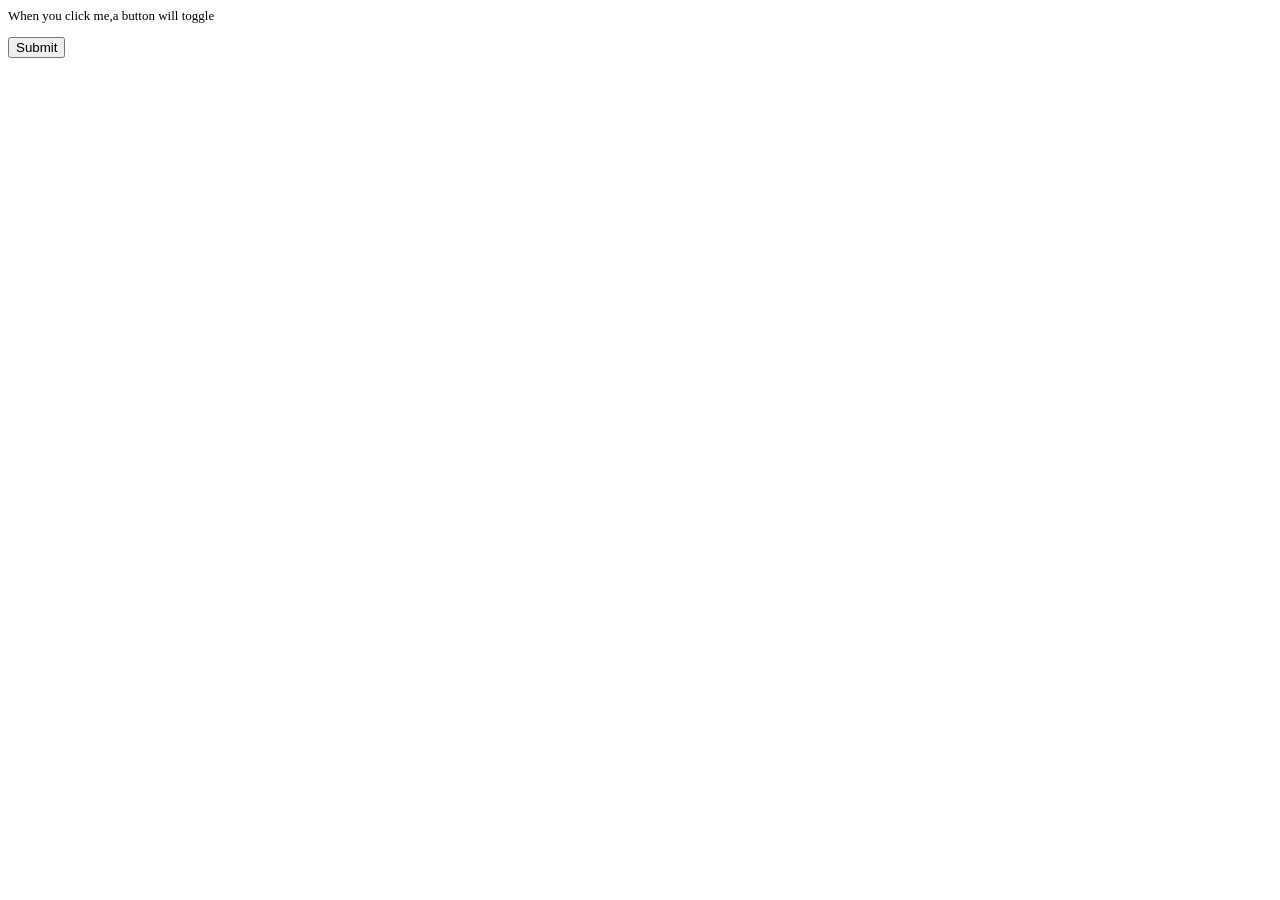
<file: Learn_JQuery/isMethod/index.html>
﻿<html>
	<head>
	<title>Webcoachbd jQuery is method tutorial</title>
	<link rel="stylesheet" href="../isMethod/style.css" type="text/css"/>
	<script src="../jquery_latest.js" type="text/javascript"></script>
	<script type="text/javascript">
		$(document).ready(function(){
			$('#tutorial').click(function(){
				if($('#webcoachbd').is(':visible')){
				$('#webcoachbd').hide();
				}else{
				$('#webcoachbd').show();
				};
			});
		});
	</script>
	</head>
<body>
<p id="tutorial">When you click me,a button will toggle</p>
<input type="submit" id="webcoachbd" value="Submit"/>
</body>
</html>
</file>
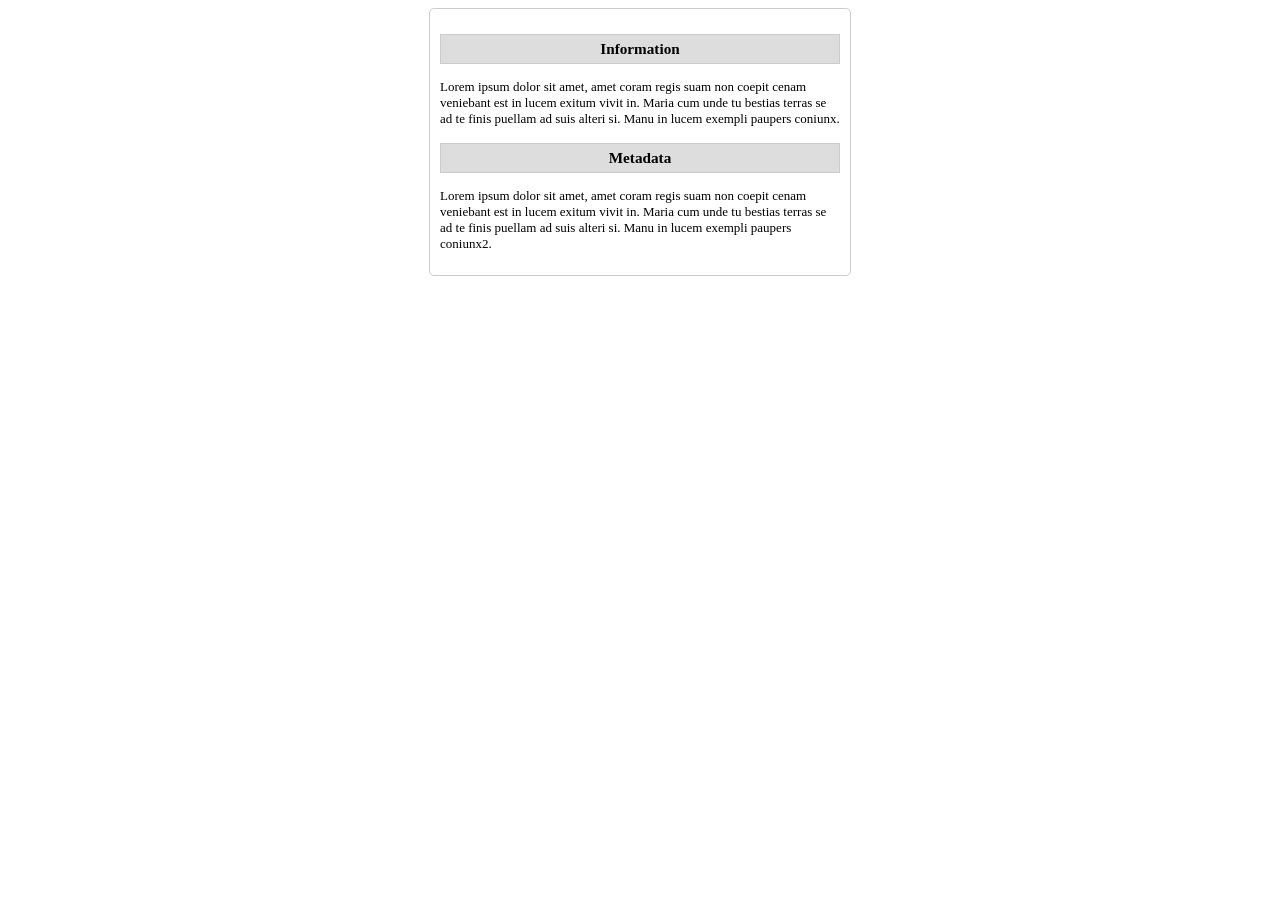
<file: Learn_JQuery/jQueryPlugin/index.html>
﻿<!DOCTYPE html>
<html>
    <head>
        <title>Webcoachbd Plugin development tutorials</title>
        <link rel="stylesheet" href="../jQueryPlugin/style.css"
        type="text/css" />
        <script src="../jquery_latest.js" type="text/javascript"></script>
		<script src="../jQueryPlugin/jquery.sliderPlugin.js" type="text/javascript"></script>
        <script type="text/javascript">
		$(document).ready(function() {
		  $('h3').sliderPlugin({
			duration: 500,
			complete: function(){
				alert('Sliding finished');
			}
		  });
		});

		</script>
    </head>
    
    <body>
		<div id="content_pane">
		   <h3>Information</h3>
		   <p id="shower" class="pane_toggler">Lorem ipsum dolor sit amet, amet coram regis suam non coepit cenam veniebant est in lucem exitum vivit in. Maria cum unde tu bestias terras se ad te finis puellam ad suis alteri si. Manu in lucem exempli paupers coniunx.</p>

			<h3>Metadata</h3>
			<p class="pane_toggler">Lorem ipsum dolor sit amet, amet coram regis suam non coepit cenam veniebant est in lucem exitum vivit in. Maria cum unde tu bestias terras se ad te finis puellam ad suis alteri si. Manu in lucem exempli paupers coniunx2.</p>
		</div>
	</body>
</html>
</file>
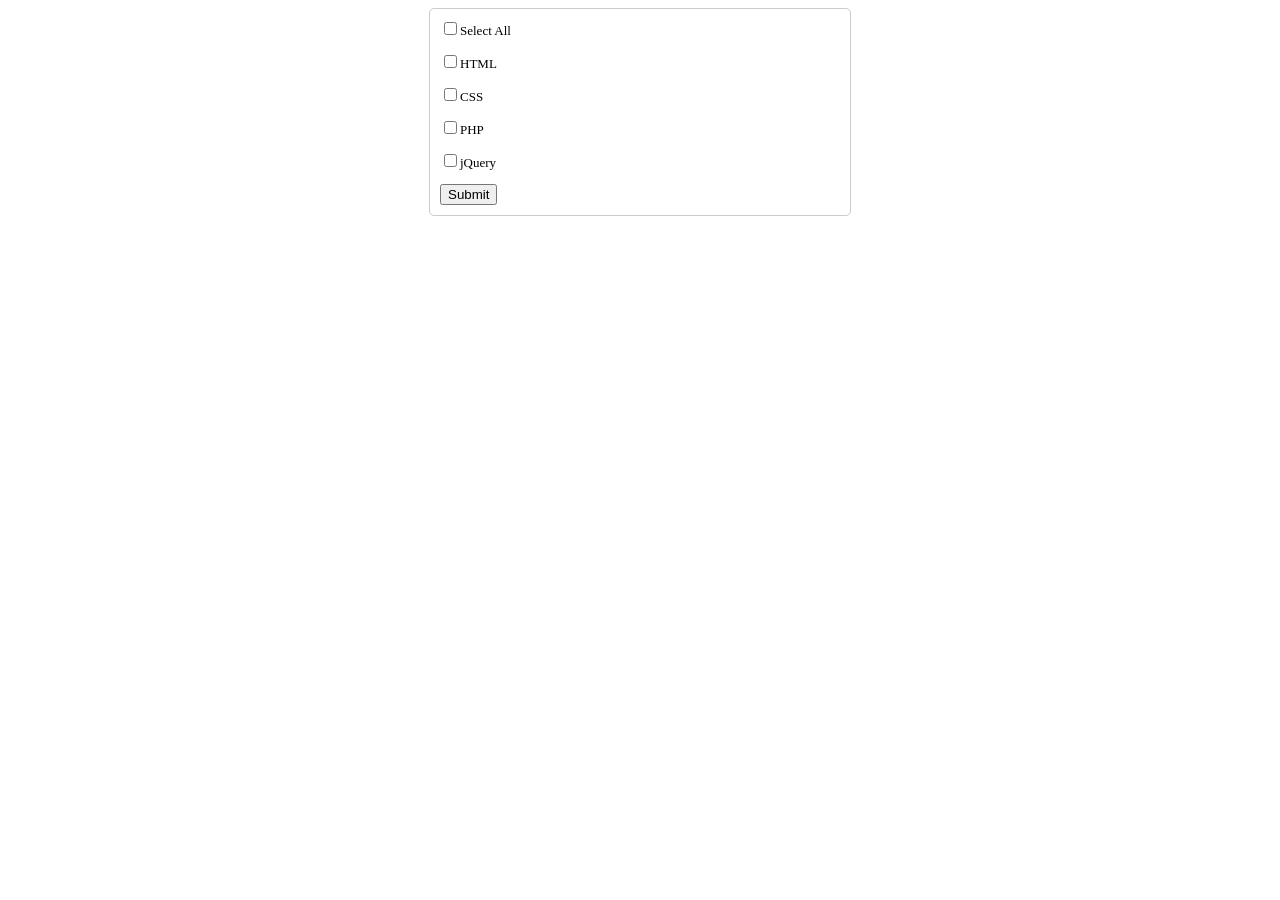
<file: Learn_JQuery/selectAll/index.html>
﻿<!DOCTYPE html>
<html>
    <head>
        <title>Webcoachbd Onclick select All tutorials</title>
        <link rel="stylesheet" href="../selectAll/style.css"
        type="text/css" />
        <script src="../jquery_latest.js" type="text/javascript"></script>
        <script src="../selectAll/script.js" type="text/javascript"></script>
    </head>
    
    <body>
		<div id="content_pane">
		   <form action="" method="post">
			<input id="checkAll" type="checkbox" name="selectAll"/>Select All
			<p><input class="purchase" type="checkbox" name="product1"/>HTML</p>
			<p><input class="purchase" type="checkbox" name="product2"/>CSS</p>
			<p><input class="purchase" type="checkbox" name="product3"/>PHP</p>
			<p><input class="purchase" type="checkbox" name="product4"/>jQuery</p>
			<input type="submit" name="submit"/>
		   </form>
		</div>
	</body>
</html>
</file>
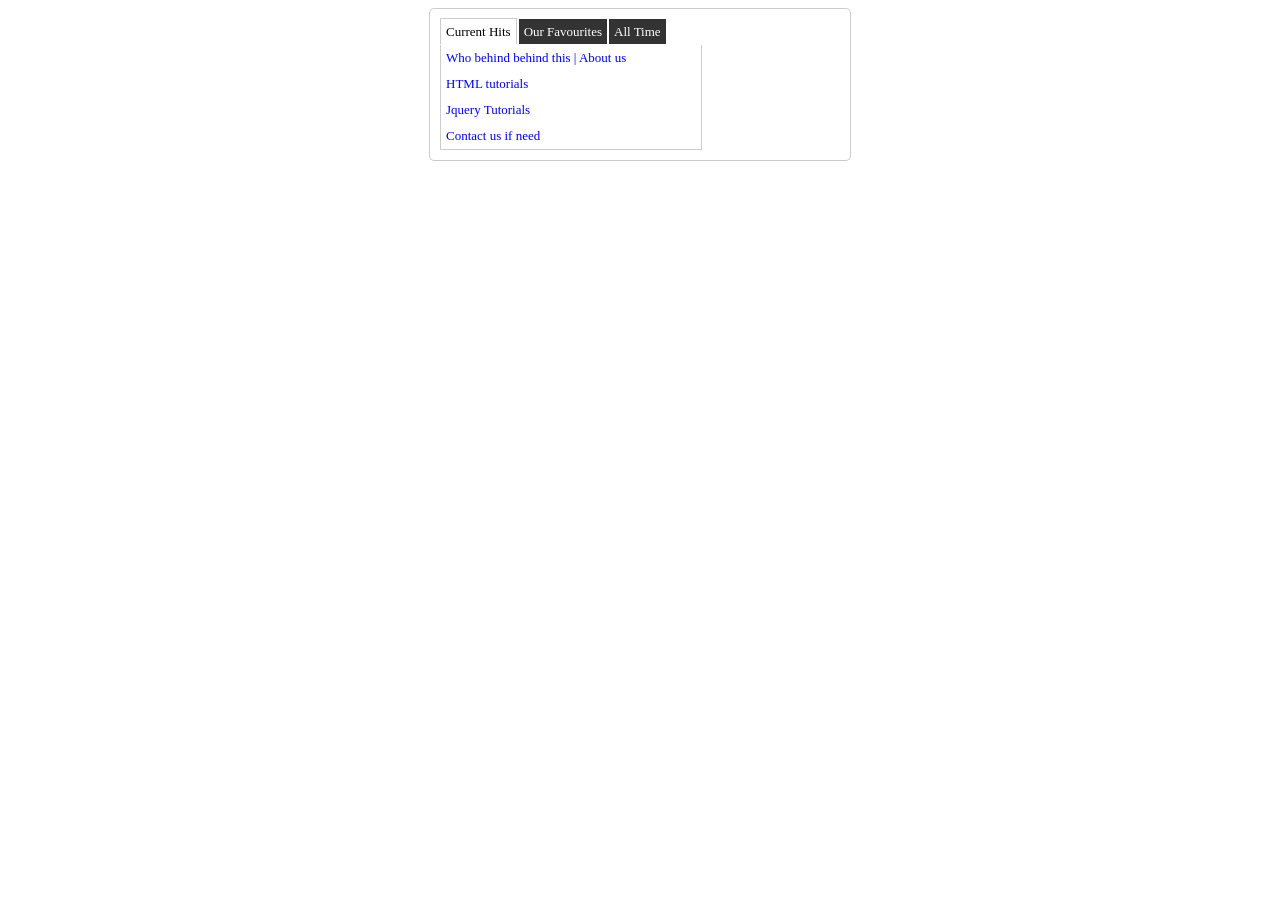
<file: Learn_JQuery/tabSystem/index.html>
﻿<!DOCTYPE html>
<html>
    <head>
        <title>Webcoachbd Tab System tutorials</title>
        <link rel="stylesheet" href="../tabSystem/style.css"
        type="text/css" />
        <script src="../jquery_latest.js" type="text/javascript"></script>
        <script src="../tabSystem/script.js" type="text/javascript"></script>
    </head>
    
    <body>
        <div id="tab_system"><!-- start of tab_system-->
            <ul id="tab_bar">
                <li>
					<a href="#">Current Hits</a>
                </li>
                <li>
					<a href="#">Our Favourites</a>
                </li>
                <li>
					<a href="#">All Time</a>
                </li>
            </ul>
            <ul id="current" class="tab_list">
				<li>
					<a href="http://www.webcoachbd.com">Who behind behind this | About us</a> 
				</li>
				<li>
					<a href="http://www.webcoachbd.com">HTML tutorials</a> 
				</li>
				<li>
					<a href="http://www.webcoachbd.com">Jquery Tutorials</a> 
				</li>
				<li>
					<a href="http://www.webcoachbd.com">Contact us if need</a> 
				</li>
            </ul>
            <ul id="favorite" class="tab_list">
				<li>
					<a href="http://www.webcoachbd.com"></a> 
				</li>
				<li>
					<a href="http://www.webcoachbd.com">this is our favorite post</a> 
				</li>
				<li>
					<a href="http://www.webcoachbd.com">Short Sale Info</a> 
				</li>
				<li>
					<a href="http://www.webcoachbd.com">Testimonials</a> 
				</li>
				<li>
					<a href="http://www.webcoachbd.com">Contact</a> 
				</li>
            </ul>
            <ul id="all_time" class="tab_list">
                <li>
					<a href="http://www.webcoachbd.com">Mortgage Forgiveness Debt Relief Act</a>
                </li>
                <li>
					<a href="http://www.webcoachbd.com">5 Reasons to Hire Us</a>
                </li>
                <li>
					<a href="http://www.webcoachbd.com">this is our favorite post</a>
                </li>
                <li>
					<a href="http://www.webcoachbd.com">this is our fav post 2</a>
                </li>
            </ul>
        </div><!-- end of tab_system-->
    </body>
</html>
</file>
<file: gallery/style.css>
*{
    font-family: Calibri;
}
html, body{
    max-width: 100%;
    overflow-x: hidden;
}
.container{
    position: relative;
    width: 100%;
    padding: 5px 5px;
}

.row{
    display: flex;
    margin-bottom: 2px;
    padding: 0px;
    width: 100%;
}
.row::after {
    content: "";
    display: table;
    clear: both;
}



.col-1 {
    width: 8.33%;
    float: left;
}
.col-2 {
    width: 16.66%;
    float: left;
}
.col-3 {
    width: 25%;
    float: left;
}
.col-4 {
    width: 33.33%;
    float: left;
}
.col-5 {
    width: 41.66%;
    float: left;

}
.col-6 {
    width: 50%;
    float: left;
}
.col-7 {
    width: 58.33%;
    float: left;
}
.col-8 {
    width: 66.66%;
    float: left;
}
.col-9 {
    width: 75%;
    float: left;
}
.col-10 {
    width: 83.33%;
    float: left;
}
.col-11 {
    width: 91.66%;
    float: left;
}
.col-12 {
    width: 100%;
    float: left;
    padding:0px;
}

img{
    padding: 4px;
    background-color: #F0F0F0;
    width: 93%;
}

.main{
    text-align: center;
}
.main_img{
    padding: 3px;
}

.text{
    padding: 3px;
}



@media screen and (max-width: 300px) {
    /* For mobile phones: */
    [class*="col-"] {
        width: 100%;
    }
}
</file>
<file: Lazy/style.css>
*{
    font-family: Arial;
}

.container{
    position: relative;
    width: 100%;
    padding: 5px 5px;
}

.row{
    display: flex;
    margin: 0px;
    padding: 0px;
    width: 100%;
}
.row::after {
    content: "";
    display: table;
    clear: both;
}



.col-1 {
    width: 8.33%;
    float: left;
}
.col-2 {
    width: 16.66%;
    float: left;
}
.col-3 {
    width: 25%;
    float: left;
}
.col-4 {
    width: 33.33%;
    float: left;
}
.col-5 {
    width: 41.66%;
    float: left;

}
.col-6 {
    width: 50%;
    float: left;
}
.col-7 {
    width: 58.33%;
    float: left;
}
.col-8 {
    width: 66.66%;
    float: left;
}
.col-9 {
    width: 75%;
    float: left;
}
.col-10 {
    width: 83.33%;
    float: left;
}
.col-11 {
    width: 91.66%;
    float: left;
}
.col-12 {
    width: 100%;
    float: left;
    padding:0px;
}
@media screen and (max-width: 300px) {
    /* For mobile phones: */
    [class*="col-"] {
        width: 100%;
    }
}
</file>
<file: message/style.css>
*{
    font-family: "Times New Roman";
}

body{
    margin: 0px;
}
.container{
    position: relative;
    width: 100%;

}

.row{
    display: flex;
    /*margin: 0px;*/
    margin: 8px 0px;
    padding: 0px;
    width: 100%;
    background-color: #F6F3F3;
}
.row::after {
    content: "";
    display: table;
    clear: both;
}

img{
    width: 26px;
    margin-right: 10px;
}

.col-1 {
    width: 8.33%;
    float: left;
}
.col-2 {
    width: 16.66%;
    float: left;
}
.col-3 {
    width: 25%;
    float: left;
}
.col-4 {
    width: 33.33%;
    float: left;
}
.col-5 {
    width: 41.66%;
    float: left;

}
.col-6 {
    width: 50%;
    float: left;
}
.col-7 {
    width: 58.33%;
    float: left;
}
.col-8 {
    width: 66.66%;
    float: left;
}
.col-9 {
    width: 75%;
    float: left;
}
.col-10 {
    width: 83.33%;
    float: left;
}
.col-11 {
    width: 91.66%;
    float: left;
}
.col-12 {
    width: 100%;
    float: left;
    /*padding:0px;*/
    padding: 13px 2px 1px 28px;
}
@media screen and (max-width: 300px) {
    /* For mobile phones: */
    [class*="col-"] {
        width: 100%;
    }
}
</file>
<file: Learn_JQuery/callBackFn/style.css>
body{
	font-family:Verdana;
	font-size:13px;
}
#content_pane{
	width:400px;
	margin:0 auto;
	overflow:hidden;
	border:1px solid #ccc;
	border-radius:5px;
	padding:10px;
}
h3{
	text-align:center;
	padding:5px;
	background:#ddd;
	border:1px solid #ccc;
	cursor:pointer;
}

.pane_toggler{
	display:none;
}
</file>
<file: Learn_JQuery/formValidation/style.css>
body{
 font-family:Verdana;
 font-size:13px;
}
#form_container{
 width:400px;
 margin:0 auto;
 overflow:hidden;
 border:1px solid #ccc;
 border-radius:5px;
 padding:10px;
}
h2{
 text-align:center;
}
.error{
 color:#f00;
}
#form_container span{
 float:right;
 display:block;
 clear:both;
}
#form_container label{
 display:block;
 float:left;
 margin:5px 0;
 width:150px;
}
#form_container input{
 float:right;
 margin:5px 0;
}
#form_container input[type="submit"]{
 float:left;
 margin:8px 0 0 254px;
}
</file>
<file: Learn_JQuery/isMethod/style.css>
body{
	font-family:Verdana;
	font-size:13px;
}
#content_pane{
	width:400px;
	margin:0 auto;
	overflow:hidden;
	border:1px solid #ccc;
	border-radius:5px;
	padding:10px;
}
#content_pane form{
	
}
#content_pane  input{
	
}
</file>
<file: Learn_JQuery/jQueryPlugin/style.css>
body{
	font-family:Verdana;
	font-size:13px;
}
#content_pane{
	width:400px;
	margin:0 auto;
	overflow:hidden;
	border:1px solid #ccc;
	border-radius:5px;
	padding:10px;
}
h3{
	text-align:center;
	padding:5px;
	background:#ddd;
	border:1px solid #ccc;
	cursor:pointer;
}

.pane_toggler{
	
}
</file>
<file: Learn_JQuery/selectAll/style.css>
body{
	font-family:Verdana;
	font-size:13px;
}
#content_pane{
	width:400px;
	margin:0 auto;
	overflow:hidden;
	border:1px solid #ccc;
	border-radius:5px;
	padding:10px;
}
#content_pane form{
	
}
#content_pane  input{
	
}
</file>
<file: Learn_JQuery/tabSystem/style.css>
body{
	 font-family:Verdana;
	 font-size:13px;
}
ul{
	padding:0;
	margin:5px 0 0 0;
}
#tab_system{
	 width:400px;
	 margin:0 auto;
	 overflow:hidden;
	 border:1px solid #ccc;
	 border-radius:5px;
	 padding:10px;
}

#tab_bar{
	float:left;	
}
#tab_bar li  .running{
	background:#fff;
	border-top:1px solid #ccc;
	border-right:1px solid #ccc;
	border-left:1px solid #ccc;
	color:#000;
}

#tab_bar li{
	list-style:none;
	float:left;

}
#tab_bar li a{
	padding:5px;
	text-decoration:none;
	background:#333;
	border:#111;
	color:#fff;
}
#tab_bar li a:nth-child(1),#tab_bar li a:nth-child(2){
	margin-right:2px;
}
#tab_system .tab_list li{
	list-style:none;
}
#tab_system .tab_list{
	float:left;
	border-left:1px solid #ccc;
	border-right:1px solid #ccc;
	border-bottom:1px solid #ccc;
	min-width:260px;
}
#tab_system .tab_list li a{
	padding:5px;
	text-decoration:none;
	display:block;
	float:left;
	clear:both;
}
#tab_system .tab_list li a:hover{
	text-decoration:underline;
}
</file>
